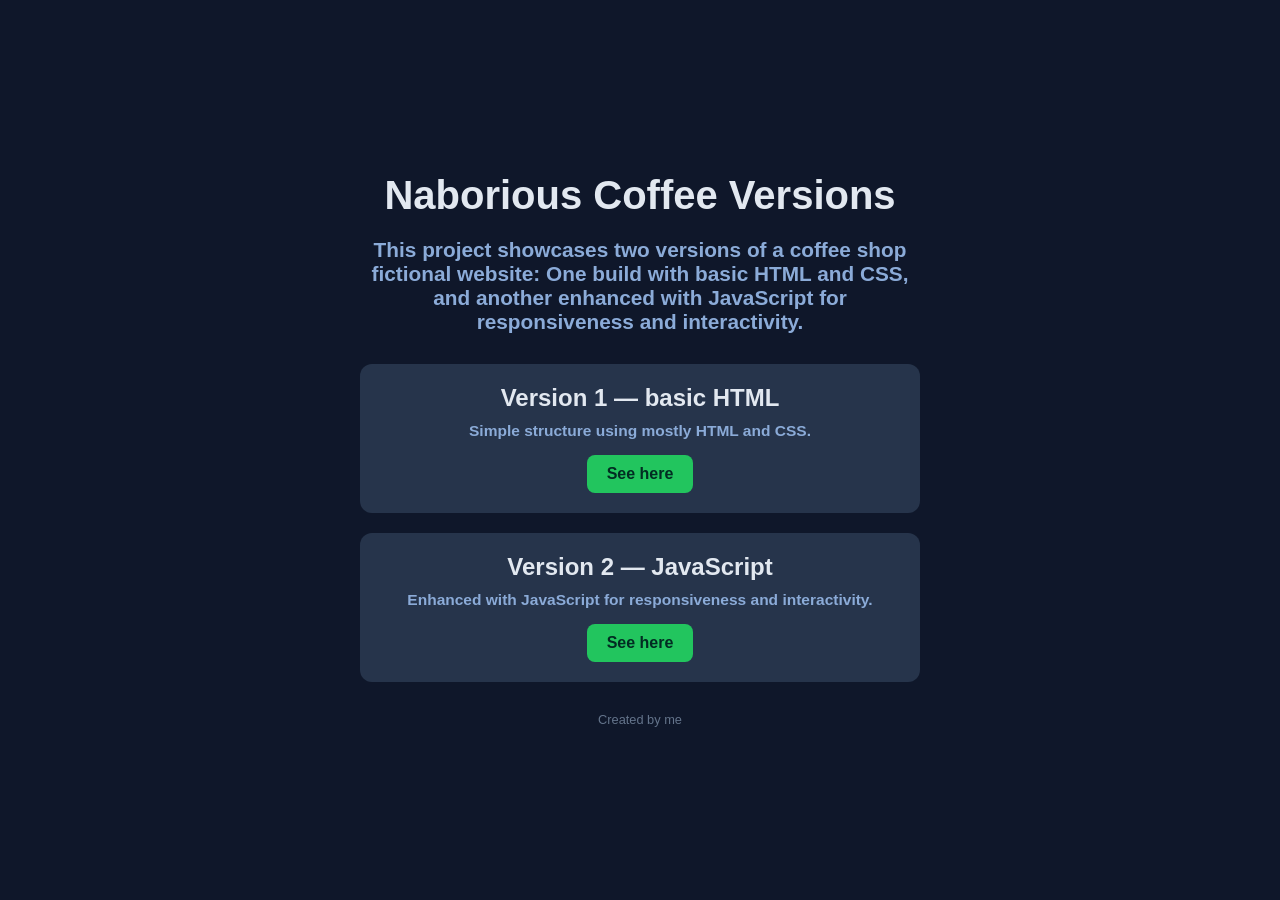
<file: index.html>
<!DOCTYPE html>
<html lang="en">
<head>
    <meta charset="UTF-8">
    <meta name="viewport" content="width=device-width, initial-scale=1.0">
    <title>Naborious Coffee Versions</title>

    <link rel="icon" href="logo.jpeg" type="image/icon-type">
    <link rel="stylesheet" href="Restaurant-Coffee-Versions.css">


</head>
<body>
 <div class="container"> 
    <h1 class="title">Naborious Coffee Versions</h1> 
    <p>
       This project showcases two versions of a coffee shop fictional website:
       One build with basic HTML and CSS, and another enhanced with JavaScript for
       responsiveness and interactivity.
    </p> 
    
    <div class="cards"> 
     <div class="card"> 
       <h2>Version 1 — basic HTML</h2> 
       <p>
        Simple structure using mostly HTML and CSS.
       </p> 
      <a class="btn" href="./HTML-version/Restaurant Naborious/index.html" 
      target="_blank">
        See here
      </a> 
     </div> 
     <div class="card"> 
       <h2>Version 2 — JavaScript</h2> 
       <p>
        Enhanced with JavaScript for responsiveness and interactivity.
       </p> 
      <a class="btn" href="./JS-version/Naborious-Coffe-Responsive/index.html" 
      target="_blank">
        See here
      </a> 
     </div> 
    </div> 
     <footer> 
     Created by me 
    </footer> 
 </div>
</body>
</html>
</file>
<file: Restaurant-Coffee-Versions.css>
* { 
 margin: 0; 
 padding: 0; 
 box-sizing: border-box; 
 font-family: Arial, sans-serif; 
} 

body { 
 background: #0f172a; 
 color: #e2e8f0; 
 
 display: flex; 
 justify-content: center; 
 align-items: center; 
 height: 100vh; 
}

.title, .h1, p, h2, footer {
 pointer-events: none;
 caret-color: transparent;
}

.container { 
 text-align: center; 
 max-width: 600px; 
 padding: 20px; 
} 

h1 { 
 font-size: clamp(1.5rem, 4vw,2.5rem);
 margin-bottom: 20px; 
} 
 
p { 
 color: #8babd8; 
 margin-bottom: 30px;
 font-weight: 650;
 font-size: 1.3rem;
} 

.cards { 
 display: flex; 
 flex-direction: column; 
 gap: 20px; 
} 

.card {
 background: #26344b; 
 padding: 20px; 
 border-radius: 12px; 
 transition: 0.3s; 
} 

.card:hover { 
 transform: translateY(-5px); 
 background: #334155; 
} 

.card h2 { 
 margin-bottom: 10px; 
} 

.card p { 
 font-size: 0.97rem; 
 margin-bottom: 15px; 
} 

.btn { 
 display: inline-block; 
 padding: 10px 20px; 
 background: #22c55e; 
 color: #022c22; 
 text-decoration: none;
 border-radius: 8px; 
 font-weight: bold; 
 transition: 0.2s; 
} 

.btn:hover { 
 background: #16a34a; 
} 

footer { 
 margin-top: 30px; 
 font-weight: 450;
 font-size: 0.8rem; 
 color: #64748b; 
}
</file>
